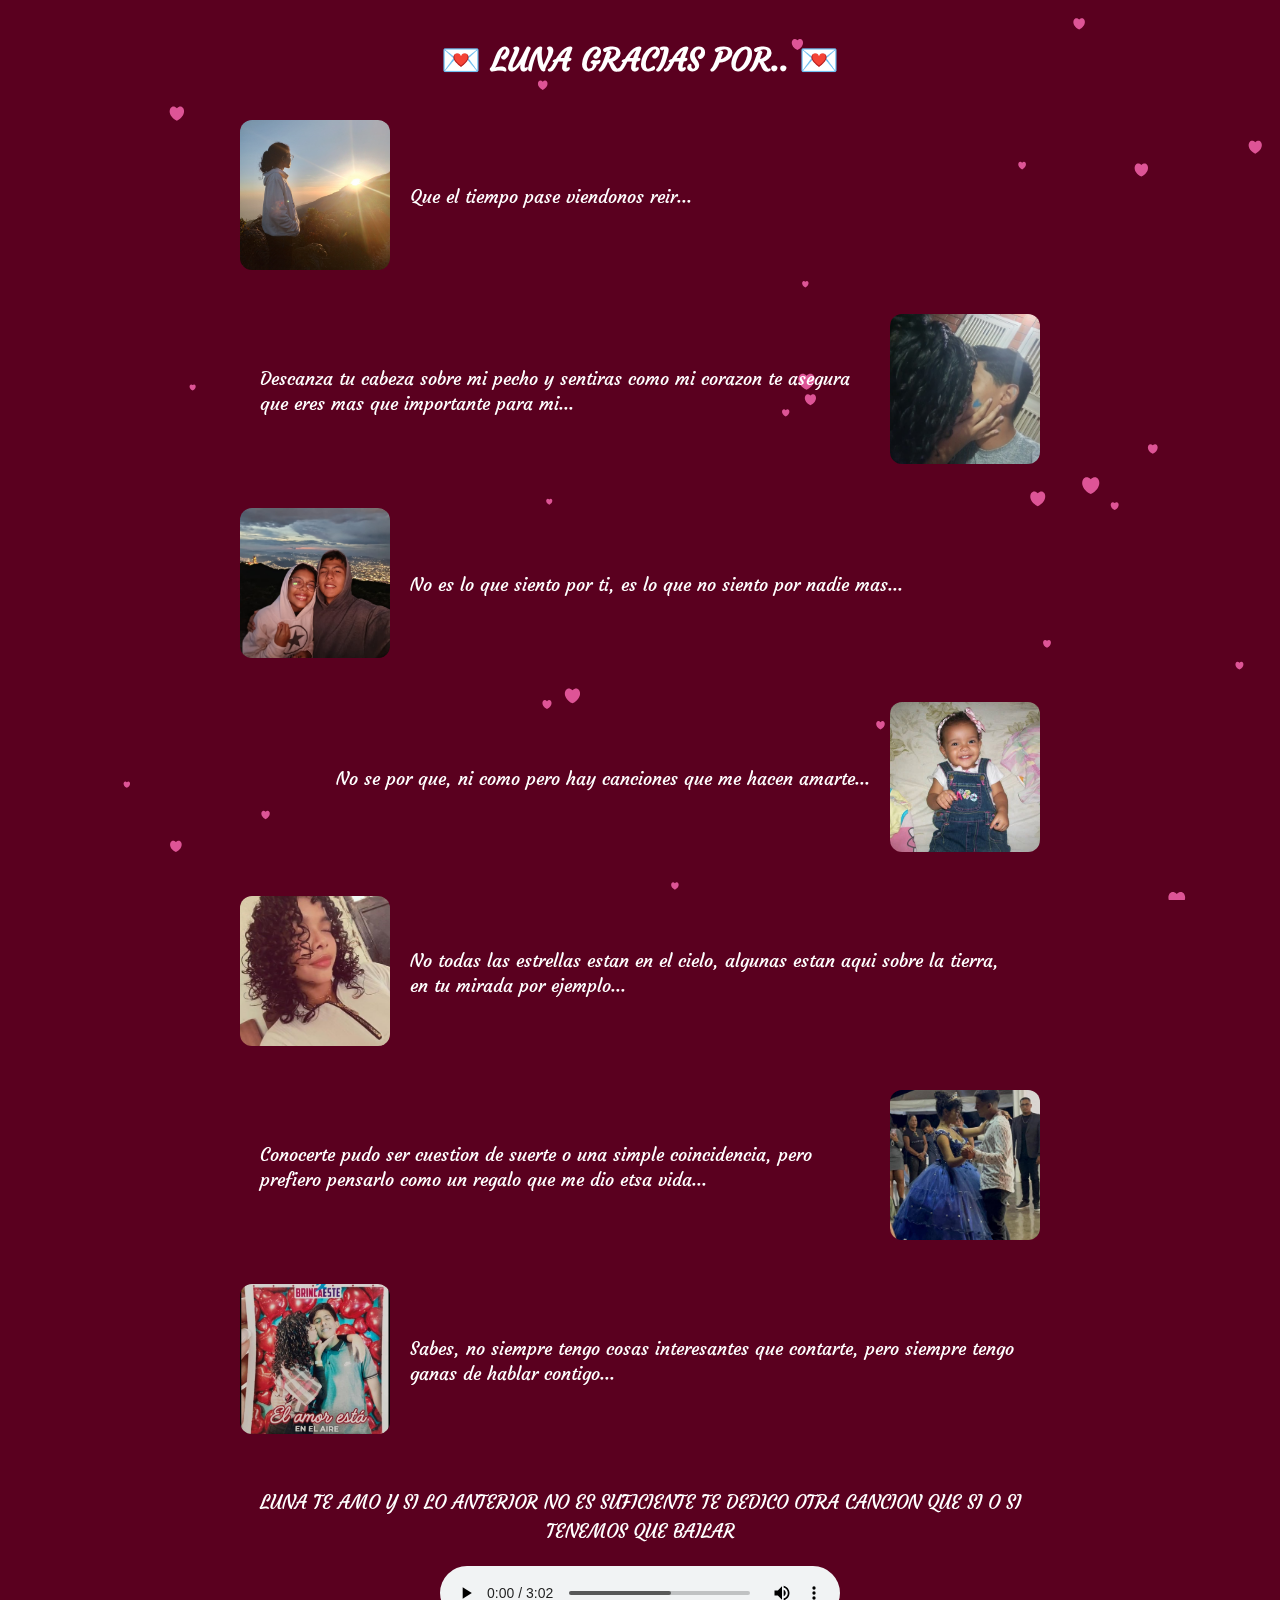
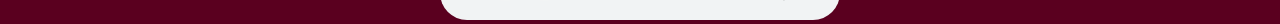
<file: index.html>
<!DOCTYPE html>
<html lang="es">
<head>
  <meta charset="UTF-8">
  <meta name="viewport" content="width=device-width, initial-scale=1.0">
  <title>💌 Página Especial 💌</title>
  <link rel="stylesheet" href="style-v2.css">
  <link rel="preconnect" href="https://fonts.googleapis.com">
<link rel="preconnect" href="https://fonts.gstatic.com" crossorigin>
<link href="https://fonts.googleapis.com/css2?family=Courgette&family=Parisienne&display=swap" rel="stylesheet">
</head>

<canvas id="fondoAnimado"></canvas>
<script src="script.js"></script>

<body>
  <!-- Dedicatoria principal -->
  <header class="inicio">
    <h1>💌 LUNA GRACIAS POR.. 💌</h1>
  </header>

  <!-- Sección 1 -->
  <section class="bloque derecha">
    <div class="contenedor-imagen-texto izquierda">
      <a href="dedicatoria1.html">
      <img src="img/ella_amanecer.jpeg" alt="Foto 1" class="imagen" onclick="window.open('dedicatoria1.html','_blank')">
      </a>
      <p> Que el tiempo pase viendonos reir... </p>
    </div>
  </section>

  <!-- Sección 2 -->
  <section class="bloque izquierda">
    <div class="contenedor-imagen-texto derecha">
      <a href="dedicatoria2.html">
      <img src="img/beso_pasillo.jpeg" alt="Foto 2" class="imagen" onclick="window.open('dedicatoria2.html','_blank')">
      </a>
      <p>Descanza tu cabeza sobre mi pecho y sentiras como mi corazon te asegura que eres mas que importante para mi...</p>
    </div>
  </section>

  <!-- Sección 3 -->
  <section class="bloque derecha">
    <div class="contenedor-imagen-texto izquierda">
       <a href="dedicatoria3.html">
     <img src="img/los2_avilanoche.jpeg" alt="Foto 3" class="imagen" onclick="window.open('dedicatoria3.html','_blank')">
     </a>
    <p>No es lo que siento por ti, es lo que no siento por nadie mas...</p>
    </div>
    
  </section>

  <!-- Sección 4 -->
  <section class="bloque izquierda">
   <div class="contenedor-imagen-texto derecha">
     <a href="dedicatoria4.html">
    <img src="img/elle_bebe.jpeg" alt="Foto 4" class="imagen" onclick="window.open('dedicatoria4.html','_blank')">
    </a>
      <p>No se por que, ni como pero hay canciones que me hacen amarte...</p>
    </div>
  </section>

   <!-- Sección 5 -->
  <section class="bloque derecha">
    <div class="contenedor-imagen-texto izquierda">
      <a href="dedicatoria6.html">
    <img src="img/ella_linda.jpeg" alt="Foto 5" class="imagen" onclick="window.open('dedicatoria6.html','_blank')">
    </a>
      <p>No todas las estrellas estan en el cielo, algunas estan aqui sobre la tierra, en tu mirada por ejemplo...</p>
    </div>
  </section>

   <!-- Sección 6 -->
  <section class="bloque izquierda">
    <div class="contenedor-imagen-texto derecha">
      <a href="dedicatoria7.html">
      <img src="img/quince1.jpeg" alt="Foto 6" class="imagen" onclick="window.open('dedicatoria7.html','_blank')">
      </a>
    <p>Conocerte pudo ser cuestion de suerte o una simple coincidencia, pero prefiero pensarlo como un regalo que me dio etsa vida...</p>
    </div>
     
  </section>

  <!-- Sección 8 -->
  <section class="bloque derecha">
     <div class="contenedor-imagen-texto izquierda">
       <a href="dedicatoria8.html">
    <img src="img/brinca_este.jpeg" alt="Foto 7" class="imagen" onclick="window.open('dedicatoria8.html','_blank')">
    </a>
    <p>Sabes, no siempre tengo cosas interesantes que contarte, pero siempre tengo ganas de hablar contigo...</p>
    </div>
  </section>


<script src="script.js"></script>

<script>
const audio = document.getElementById('audio');
const playPauseBtn = document.getElementById('playPauseBtn');

playPauseBtn.addEventListener('click', () => {
  if (audio.paused) {
    audio.play();
    playPauseBtn.textContent = '⏸️ Pausar';
  } else {
    audio.pause();
    playPauseBtn.textContent = '▶️ Reproducir';
  }
});
</script>

<!-- Última sección: texto y música centrados -->
<div class="final-section">
  <p class="final-text">
    LUNA TE AMO Y SI LO ANTERIOR NO ES SUFICIENTE
    TE DEDICO OTRA CANCION QUE SI O SI TENEMOS QUE BAILAR
  </p>

  <audio class="final-audio" controls>
    <source src="musica/elvispresley.mp3" type="audio/mpeg">
    Tu navegador no soporta el reproductor.
  </audio>
</div>

<script>
  // Selecciona todos los enlaces internos
  const links = document.querySelectorAll('a');

  links.forEach(link => {
    link.addEventListener('click', function(e) {
      const url = link.getAttribute('href');

      // Solo aplicar a enlaces internos
      if(url && !url.startsWith('#') && !url.startsWith('http')) {
        e.preventDefault(); // evita el cambio instantáneo
        document.body.style.opacity = 0; // inicia fade out
        setTimeout(() => {
          window.location.href = url; // luego cambia de página
        }, 500); // coincide con la duración de la transición
      }
    });
  });
</script>

</body>
</html>
</file>
<file: style-v2.css>
/* --- BODY --- */
body {
  margin: 0;
  position: relative;
  font-family: 'Courgette', cursive;
  color: rgb(255, 255, 255);
  background-color: #5a001f; /* tu vinotinto claro de fondo */
  overflow-x: hidden;
  min-height: 100vh;
}

/* --- CANVAS DE FONDO --- */
#fondoAnimado {
  position: fixed;
  top: 0;
  left: 0;
  width: 100%;
  height: 100%;
  z-index: -9999;      /* queda detrás de todo */
  pointer-events: none; /* no bloquea clics */
}

/* --- SECCIONES DE CONTENIDO --- */
.seccion {
  padding: 50px 20px;
  text-align: center;
}



/* --- TITULOS --- */
h1, h2, h3 {
  margin: 20px 0;
}

/* --- TEXTO --- */
p {
  font-size: 18px;
  line-height: 1.5;
  margin: 10px 0;
}

/* --- BOTONES (por ejemplo, reproducir música) --- */
button {
  padding: 10px 20px;
  border: none;
  border-radius: 8px;
  background-color: #ff69b4;
  color: white;
  cursor: pointer;
  font-size: 16px;
  margin: 10px 0;
}

button:hover {
  background-color: #ff85c1;
}

/* --- REPRODUCTOR DE MÚSICA --- */
.reproductor {
  display: flex;
  flex-direction: column;
  align-items: center;
  margin: 30px 0;
}

.reproductor .portada {
  width: 180px;
  height: auto;
  border-radius: 12px;
  margin-bottom: 15px;
}

.reproductor audio{
width:300px;
height:30px;
}


.reproductor .info {
  text-align: center;
}

/* --- IMÁGENES CON TEXTO LADO A LADO --- */
.contenedor-imagen-texto {
  display: flex;
  align-items: center;
  justify-content: flex-start; /* ajusta según izquierda/derecha */
  margin: 30px 0;
}


.contenedor-imagen-texto {
  display: flex;
  align-items: center;
  margin: 40px auto;
  max-width: 800px; /* ancho máximo del bloque */
}

.contenedor-imagen-texto img {
  width: 150px; /* tamaño uniforme para todas */
  height: 150px;
  border-radius: 12px;
  object-fit: cover; /* evita que se estire la imagen */
}

.contenedor-imagen-texto.izquierda {
  flex-direction: row; /* imagen izquierda, texto derecha */
}

.contenedor-imagen-texto.derecha {
  flex-direction: row-reverse; /* imagen derecha, texto izquierda */
}

.contenedor-imagen-texto p {
  margin: 0 20px;
  font-size: 18px;
  line-height: 1.4;
}

h1 {
  text-align: center; /* centra el título */
  margin: 40px 0;     /* espacio arriba y abajo */
}

/* 🌟 Animación de estrellas volando (solo visible en subpáginas) */
.star {
  position: fixed;
  top: 0;
  left: 0;
  width: 5px;
  height: 5px;
  background: rgb(0, 0, 0);
  border-radius: 50%;
  opacity: 0.8;
  animation: flyStar 10s linear infinite;
  z-index: 0;
}

/* Animación: las estrellas se mueven suavemente hacia arriba */
@keyframes flyStar {
  0% {
    transform: translateY(100vh) translateX(0);
    opacity: 1;
  }
  100% {
    transform: translateY(-10vh) translateX(calc(100vw * var(--dir)));
    opacity: 0;
  }
}

/* --- CSS SUBPÁGINA --- */
body.subpage {
  background-color: #020224; /* color de fondo de esta subpágina */
  color: white;              /* color del texto */
  text-align: center;
  padding: 50px 20px;
}

.imagen-sub {
  width: 200px;
  height: 200px;
  object-fit: cover;
  border-radius: 15px;
  box-shadow: 0 0 20px rgba(0,0,0,0.4);
  margin-bottom: 30px;
}

.reproductor audio {
  width: 80%;
  margin-bottom: 30px;
}

.dedicatoria-texto p {
  font-size: 1.5em;
  line-height: 1.6;
  max-width: 800px;
  margin: 0 auto;
}

/* --- ÚLTIMA SECCIÓN FINAL --- */
.final-section {
  text-align: center;      /* centra todo */
  margin-top: 50px;        /* separa de la sección anterior */
}

.final-section .final-text {
  font-size: 1.2em;        /* tamaño de texto agradable */
  color: white;            /* ajusta según tu fondo */
  max-width: 800px;
  margin: 0 auto 20px;     /* centrado y espacio abajo */
}

.final-section .final-audio {
  width: 80%;              /* reproductor centrado y ancho adaptable */
  max-width: 400px;        /* no se haga demasiado grande */
}

/* Transición para todo el body */
body {
  opacity: 1;
  transition: opacity 0.5s ease-in-out; /* tiempo de desvanecimiento */
}
</file>
